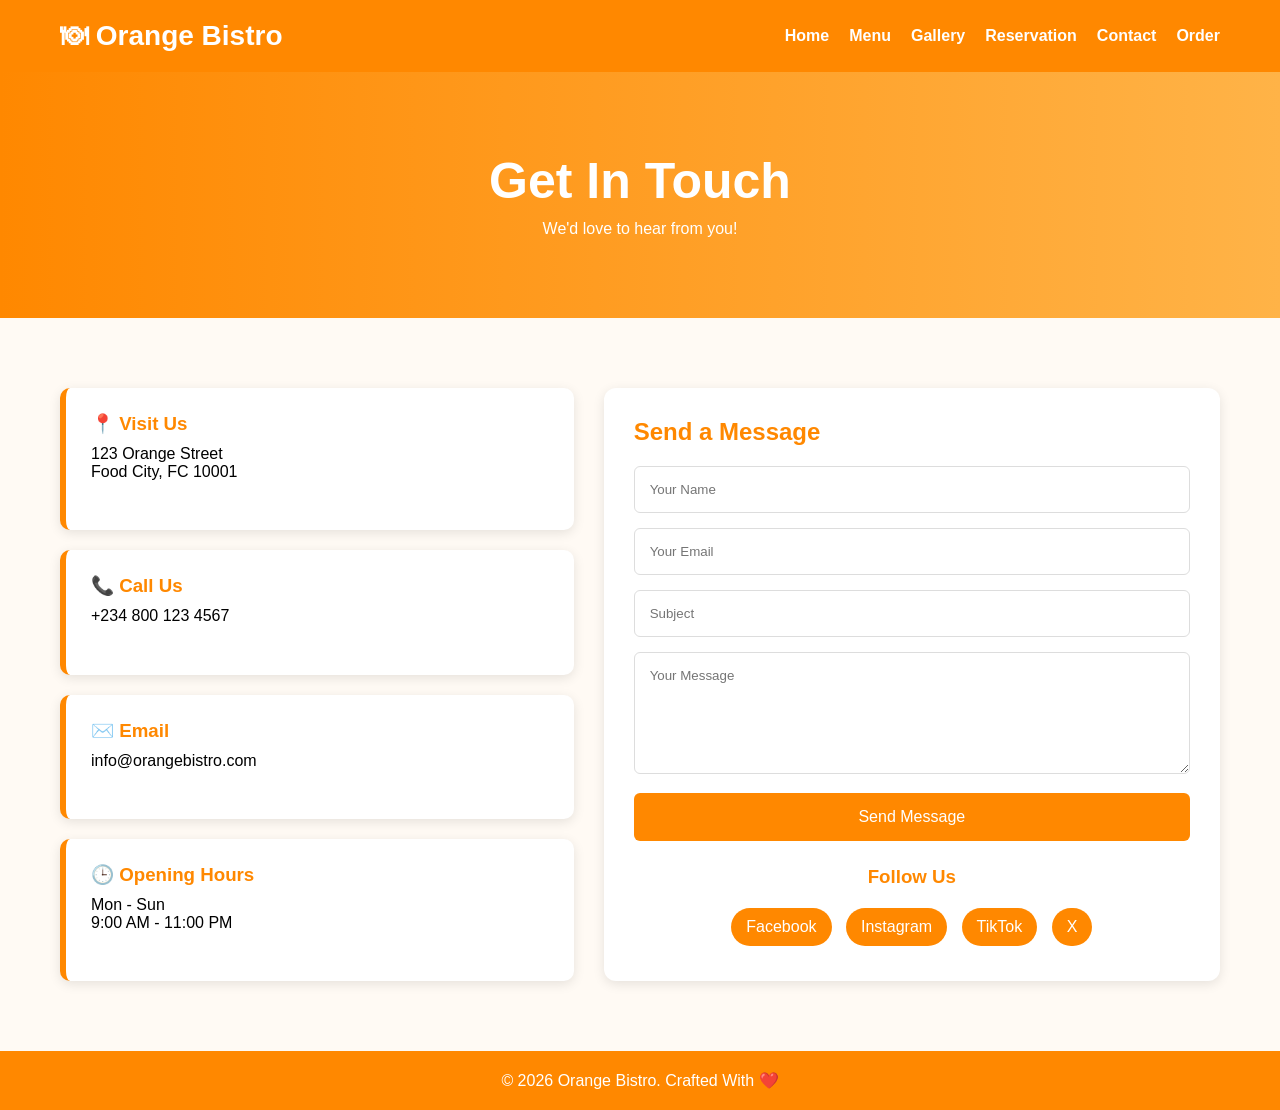
<file: contact.html>
<!doctype html>
<html lang="en">
  <head>
    <meta charset="UTF-8" />
    <meta name="viewport" content="width=device-width, initial-scale=1.0" />
    <title>Contact Us - Orange Bistro</title>
    <link rel="stylesheet" href="css/contact.css" />
    <link rel="stylesheet" href="css/mobile-nav.css" />
    <script src="js/mobile-nav.js" defer></script>
  </head>
  <body>
    <header class="site-header">
      <div class="logo">🍽 Orange Bistro</div>

      <button
        class="menu-toggle"
        type="button"
        aria-label="Open navigation menu"
        aria-controls="site-navigation"
        aria-expanded="false"
      >
        <span></span><span></span><span></span>
      </button>

      <nav class="site-nav" id="site-navigation" aria-label="Main navigation">
        <a href="index.html">Home</a>
        <a href="menu.html">Menu</a>
        <a href="galary.html">Gallery</a>
        <a href="reservation.html">Reservation</a>
        <a href="contact.html">Contact</a>
        <a href="order.html">Order</a>
      </nav>
      <button
        class="menu-backdrop"
        type="button"
        aria-label="Close navigation menu"
        hidden
      ></button>
    </header>

    <section class="contact-banner">
      <h1>Get In Touch</h1>
      <p>We'd love to hear from you!</p>
    </section>

    <section class="contact-wrapper">
      <div class="contact-info">
        <div class="info-card">
          <h3>📍 Visit Us</h3>
          <p>123 Orange Street<br />Food City, FC 10001</p>
        </div>

        <div class="info-card">
          <h3>📞 Call Us</h3>
          <p>+234 800 123 4567</p>
        </div>

        <div class="info-card">
          <h3>✉️ Email</h3>
          <p>info@orangebistro.com</p>
        </div>

        <div class="info-card">
          <h3>🕒 Opening Hours</h3>
          <p>Mon - Sun<br />9:00 AM - 11:00 PM</p>
        </div>
      </div>

      <div class="contact-form">
        <h2>Send a Message</h2>

        <form>
          <input type="text" placeholder="Your Name" required />

          <input type="email" placeholder="Your Email" required />

          <input type="text" placeholder="Subject" />

          <textarea placeholder="Your Message" rows="6"></textarea>

          <button type="submit">Send Message</button>
        </form>

        <div class="socials">
          <h3>Follow Us</h3>

          <a href="#">Facebook</a>
          <a href="#">Instagram</a>
          <a href="#">TikTok</a>
          <a href="#">X</a>
        </div>
      </div>
    </section>

    <footer>
      <p>© 2026 Orange Bistro. Crafted With ❤️</p>
    </footer>
  </body>
</html>
</file>
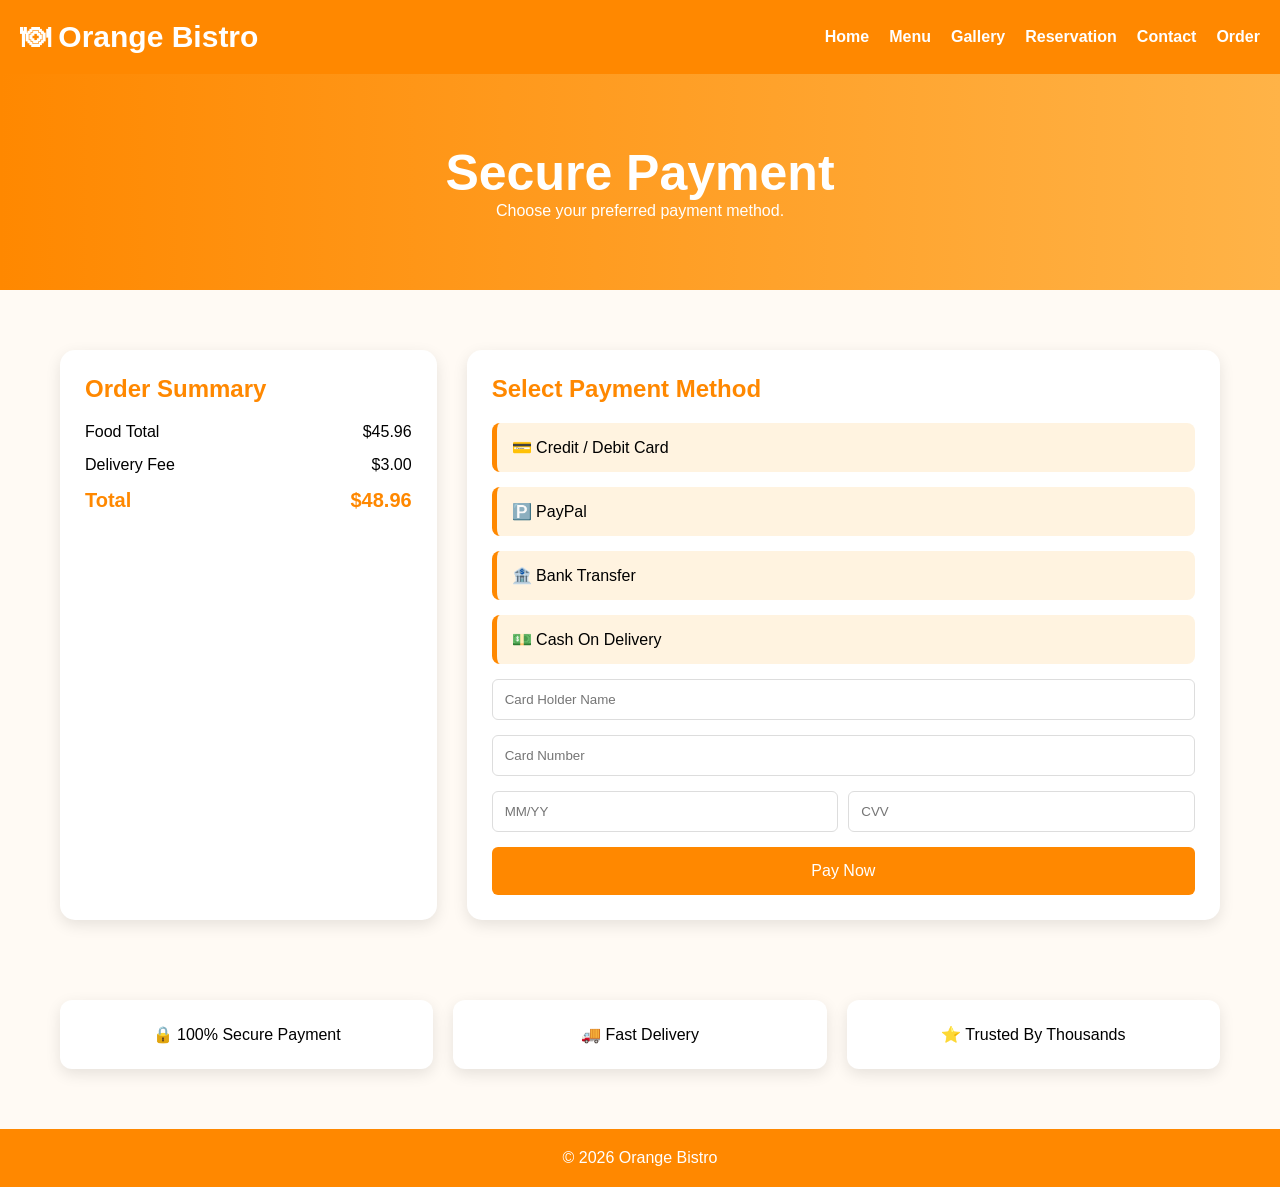
<file: payment.html>
<!doctype html>
<html lang="en">
  <head>
    <meta charset="UTF-8" />
    <meta name="viewport" content="width=device-width, initial-scale=1.0" />
    <title>Payment - Orange Bistro</title>
    <link rel="stylesheet" href="css/payment.css" />
    <link rel="stylesheet" href="css/mobile-nav.css" />
    <script src="js/mobile-nav.js" defer></script>
  </head>
  <body>
    <header class="site-header">
      <div class="logo">🍽 Orange Bistro</div>

      <button
        class="menu-toggle"
        type="button"
        aria-label="Open navigation menu"
        aria-controls="site-navigation"
        aria-expanded="false"
      >
        <span></span><span></span><span></span>
      </button>

      <nav class="site-nav" id="site-navigation" aria-label="Main navigation">
        <a href="index.html">Home</a>
        <a href="menu.html">Menu</a>
        <a href="galary.html">Gallery</a>
        <a href="reservation.html">Reservation</a>
        <a href="contact.html">Contact</a>
        <a href="order.html">Order</a>
      </nav>
      <button
        class="menu-backdrop"
        type="button"
        aria-label="Close navigation menu"
        hidden
      ></button>
    </header>

    <section class="payment-hero">
      <h1>Secure Payment</h1>
      <p>Choose your preferred payment method.</p>
    </section>

    <section class="payment-container">
      <div class="order-summary">
        <h2>Order Summary</h2>

        <div class="summary-row">
          <span>Food Total</span>
          <span>$45.96</span>
        </div>

        <div class="summary-row">
          <span>Delivery Fee</span>
          <span>$3.00</span>
        </div>

        <div class="summary-row total">
          <span>Total</span>
          <span>$48.96</span>
        </div>
      </div>

      <div class="payment-methods">
        <h2>Select Payment Method</h2>

        <div class="method-card">💳 Credit / Debit Card</div>

        <div class="method-card">🅿️ PayPal</div>

        <div class="method-card">🏦 Bank Transfer</div>

        <div class="method-card">💵 Cash On Delivery</div>

        <form>
          <input type="text" placeholder="Card Holder Name" />

          <input type="text" placeholder="Card Number" />

          <div class="card-row">
            <input type="text" placeholder="MM/YY" />
            <input type="text" placeholder="CVV" />
          </div>

          <button type="submit">Pay Now</button>
        </form>
      </div>
    </section>

    <section class="trust-section">
      <div class="trust-card">🔒 100% Secure Payment</div>

      <div class="trust-card">🚚 Fast Delivery</div>

      <div class="trust-card">⭐ Trusted By Thousands</div>
    </section>

    <footer>
      <p>© 2026 Orange Bistro</p>
    </footer>
  </body>
</html>
</file>
<file: css/contact.css>
* {
  margin: 0;
  padding: 0;
  box-sizing: border-box;
  font-family: Arial, sans-serif;
}

body {
  background: #fffaf4;
}

/* Header */

header {
  background: #ff8800;
  color: white;
  display: flex;
  justify-content: space-between;
  align-items: center;
  padding: 20px 60px;
}

.logo {
  font-size: 28px;
  font-weight: bold;
}

nav a {
  color: white;
  text-decoration: none;
  margin-left: 20px;
  font-weight: bold;
}

/* Banner */

.contact-banner {
  text-align: center;
  padding: 80px 20px;
  background: linear-gradient(to right, #ff8800, #ffb347);
  color: white;
}

.contact-banner h1 {
  font-size: 50px;
  margin-bottom: 10px;
}

/* Layout */

.contact-wrapper {
  max-width: 1200px;
  margin: 50px auto;
  display: grid;
  grid-template-columns: 1fr 1.2fr;
  gap: 30px;
  padding: 20px;
}

/* Cards */

.contact-info {
  display: grid;
  gap: 20px;
}

.info-card {
  background: white;
  padding: 25px;
  border-left: 6px solid #ff8800;
  border-radius: 10px;
  box-shadow: 0 3px 12px rgba(0, 0, 0, 0.1);
}

.info-card h3 {
  color: #ff8800;
  margin-bottom: 10px;
}

/* Form */

.contact-form {
  background: white;
  padding: 30px;
  border-radius: 12px;
  box-shadow: 0 3px 12px rgba(0, 0, 0, 0.1);
}

.contact-form h2 {
  color: #ff8800;
  margin-bottom: 20px;
}

.contact-form input,
.contact-form textarea {
  width: 100%;
  padding: 15px;
  margin-bottom: 15px;
  border: 1px solid #ddd;
  border-radius: 6px;
}

.contact-form button {
  width: 100%;
  background: #ff8800;
  color: white;
  border: none;
  padding: 15px;
  font-size: 16px;
  border-radius: 6px;
  cursor: pointer;
}

.contact-form button:hover {
  background: #e67300;
}

/* Social Links */

.socials {
  margin-top: 25px;
  text-align: center;
}

.socials h3 {
  color: #ff8800;
  margin-bottom: 15px;
}

.socials a {
  display: inline-block;
  margin: 5px;
  text-decoration: none;
  background: #ff8800;
  color: white;
  padding: 10px 15px;
  border-radius: 20px;
}

.socials a:hover {
  background: #e67300;
}

/* Footer */

footer {
  background: #ff8800;
  color: white;
  text-align: center;
  padding: 20px;
  margin-top: 40px;
}

/* Mobile */

@media (max-width: 768px) {
  header {
    flex-direction: column;
    text-align: center;
    gap: 14px;
    padding: 18px 20px;
  }

  nav {
    display: flex;
    flex-wrap: wrap;
    justify-content: center;
    gap: 10px 16px;
  }

  nav a {
    margin: 0;
  }

  .contact-wrapper {
    grid-template-columns: 1fr;
    gap: 20px;
    margin: 28px auto;
    padding: 16px;
  }

  .contact-banner h1 {
    font-size: 35px;
  }

  .contact-banner {
    padding: 56px 18px;
  }

  .contact-form {
    padding: 24px 20px;
  }
}

@media (max-width: 420px) {
  .logo {
    font-size: 24px;
  }

  .contact-banner h1 {
    font-size: 31px;
  }

  .socials a {
    margin: 4px 2px;
    padding: 9px 11px;
  }
}
</file>
<file: css/mobile-nav.css>
.site-header {
  position: relative;
  display: flex;
  justify-content: space-between;
  align-items: center;
}

.site-nav {
  display: flex;
  align-items: center;
}

.site-nav a {
  color: white;
  text-decoration: none;
  margin-left: 20px;
  font-weight: bold;
}

.menu-toggle,
.menu-backdrop {
  display: none;
}

@media (max-width: 768px) {
  .site-header {
    flex-direction: row;
    justify-content: space-between;
    gap: 12px;
    padding: 16px 20px;
  }

  .site-header .logo {
    position: relative;
    z-index: 1003;
    font-size: 24px;
  }

  .menu-toggle {
    position: relative;
    z-index: 1003;
    display: grid;
    place-content: center;
    gap: 5px;
    width: 44px;
    height: 44px;
    flex: 0 0 44px;
    border: 1px solid rgba(255, 255, 255, 0.65);
    border-radius: 4px;
    background: transparent;
    color: white;
    cursor: pointer;
  }

  .menu-toggle span {
    display: block;
    width: 21px;
    height: 2px;
    background: currentColor;
    transition:
      transform 220ms ease,
      opacity 160ms ease;
  }

  .menu-toggle[aria-expanded="true"] span:first-child {
    transform: translateY(7px) rotate(45deg);
  }

  .menu-toggle[aria-expanded="true"] span:nth-child(2) {
    opacity: 0;
  }

  .menu-toggle[aria-expanded="true"] span:last-child {
    transform: translateY(-7px) rotate(-45deg);
  }

  .site-header .site-nav {
    position: fixed;
    z-index: 1002;
    inset: 0 0 0 auto;
    display: flex;
    flex-direction: column;
    align-items: stretch;
    gap: 0;
    width: min(84vw, 360px);
    height: 100vh;
    height: 100dvh;
    overflow-y: auto;
    padding: 88px 28px 32px;
    background: #e67300;
    box-shadow: -12px 0 32px rgba(0, 0, 0, 0.18);
    transform: translateX(105%);
    visibility: hidden;
    transition:
      transform 280ms ease,
      visibility 280ms ease;
  }

  .site-header .site-nav.is-open {
    transform: translateX(0);
    visibility: visible;
  }

  .site-header .site-nav a {
    display: block;
    margin: 0;
    padding: 17px 4px;
    border-bottom: 1px solid rgba(255, 255, 255, 0.28);
    color: white;
    font-size: 18px;
  }

  .site-header .site-nav a:hover,
  .site-header .site-nav a:focus-visible {
    color: #ffe0b3;
  }

  .menu-backdrop {
    position: fixed;
    z-index: 1001;
    inset: 0;
    display: block;
    width: 100%;
    height: 100%;
    border: 0;
    padding: 0;
    background: rgba(24, 17, 10, 0.58);
    cursor: pointer;
  }

  .menu-backdrop[hidden] {
    display: none;
  }

  body.menu-open {
    overflow: hidden;
  }
}

@media (prefers-reduced-motion: reduce) {
  .menu-toggle span,
  .site-header .site-nav {
    transition: none;
  }
}
</file>
<file: css/payment.css>
* {
  margin: 0;
  padding: 0;
  box-sizing: border-box;
  font-family: Arial, sans-serif;
}

body {
  background: #fffaf4;
}

header {
  background: #ff8800;
  color: white;
  text-align: center;
  padding: 20px;
}

.logo {
  font-size: 30px;
  font-weight: bold;
}

.payment-hero {
  background: linear-gradient(to right, #ff8800, #ffb347);
  color: white;
  text-align: center;
  padding: 70px 20px;
}

.payment-hero h1 {
  font-size: 50px;
}

.payment-container {
  max-width: 1200px;
  margin: 40px auto;
  display: grid;
  grid-template-columns: 1fr 2fr;
  gap: 30px;
  padding: 20px;
}

.order-summary,
.payment-methods {
  background: white;
  padding: 25px;
  border-radius: 15px;
  box-shadow: 0 5px 15px rgba(0, 0, 0, 0.1);
}

.order-summary h2,
.payment-methods h2 {
  color: #ff8800;
  margin-bottom: 20px;
}

.summary-row {
  display: flex;
  justify-content: space-between;
  margin-bottom: 15px;
}

.total {
  color: #ff8800;
  font-weight: bold;
  font-size: 20px;
}

.method-card {
  background: #fff3e0;
  border-left: 5px solid #ff8800;
  padding: 15px;
  margin-bottom: 15px;
  border-radius: 8px;
  cursor: pointer;
}

.method-card:hover {
  background: #ffe0b3;
}

.payment-methods input {
  width: 100%;
  padding: 12px;
  margin-bottom: 15px;
  border: 1px solid #ddd;
  border-radius: 6px;
}

.card-row {
  display: grid;
  grid-template-columns: 1fr 1fr;
  gap: 10px;
}

button {
  width: 100%;
  background: #ff8800;
  color: white;
  border: none;
  padding: 15px;
  border-radius: 6px;
  cursor: pointer;
  font-size: 16px;
}

button:hover {
  background: #e67300;
}

.trust-section {
  max-width: 1200px;
  margin: 20px auto 40px;
  display: grid;
  grid-template-columns: repeat(3, 1fr);
  gap: 20px;
  padding: 20px;
}

.trust-card {
  background: white;
  text-align: center;
  padding: 25px;
  border-radius: 12px;
  box-shadow: 0 5px 15px rgba(0, 0, 0, 0.1);
}

footer {
  background: #ff8800;
  color: white;
  text-align: center;
  padding: 20px;
}

@media (max-width: 768px) {
  .payment-container {
    grid-template-columns: 1fr;
    margin: 24px auto;
    padding: 16px;
    gap: 20px;
  }

  .trust-section {
    grid-template-columns: 1fr;
    gap: 12px;
    padding: 16px;
  }

  .payment-hero h1 {
    font-size: 35px;
  }

  .payment-hero {
    padding: 54px 18px;
  }

  .order-summary,
  .payment-methods {
    padding: 22px 18px;
  }
}

@media (max-width: 420px) {
  .logo {
    font-size: 24px;
  }

  .payment-hero h1 {
    font-size: 30px;
  }

  .card-row {
    grid-template-columns: 1fr;
    gap: 0;
  }
}
</file>
